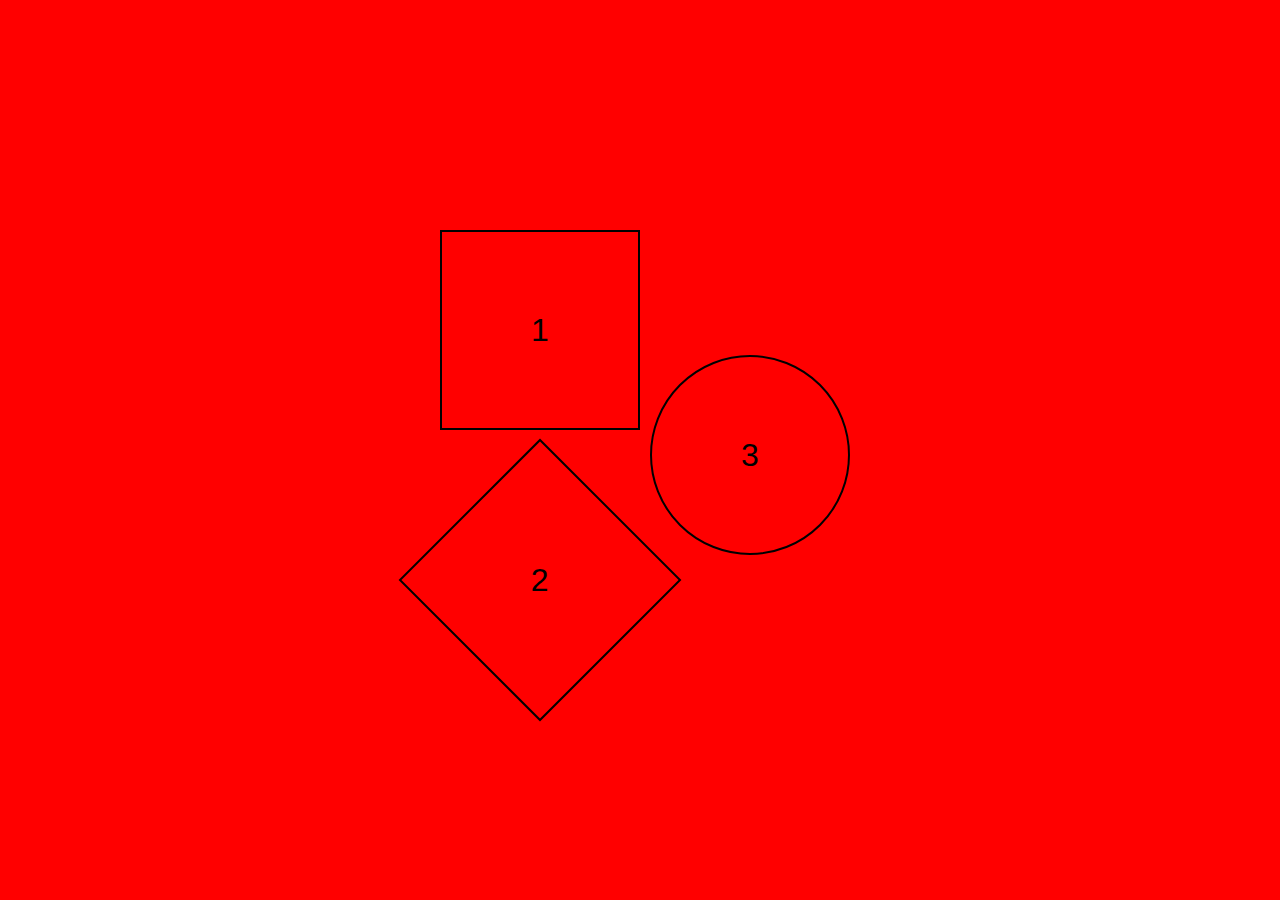
<file: 01 Do Practice Projects/0. Project Elements/blocks/index.html>
<!DOCTYPE html>
<html lang="en">
<head>
    <meta charset="UTF-8">
    <meta name="viewport" content="width=device-width, initial-scale=1.0">
    <title>Document</title>
    <link rel="stylesheet" href="style.css">
</head>
<body>
    <div id="main">
        <div id="box">
            <div id="square" class="shape"><h1>1</h1></div>
            <div id="diamond" class="shape"><h1>2</h1></div>
        </div>
        <div id="circle" class="shape"><h1>3</h1></div>
    </div>
</body>
</html>
</file>
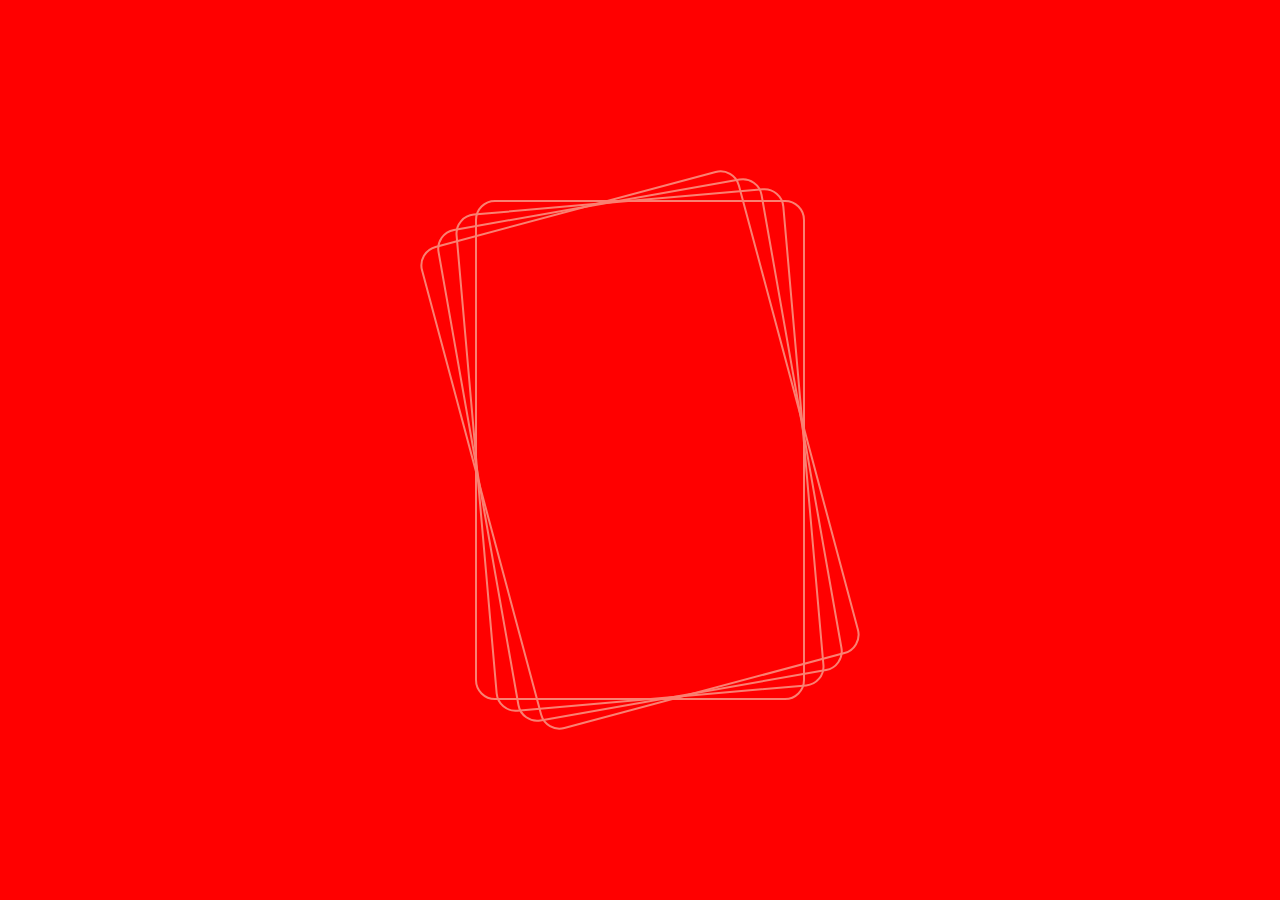
<file: 01 Do Practice Projects/0. Project Elements/cards/index.html>
<!DOCTYPE html>
<html lang="en">
<head>
    <meta charset="UTF-8">
    <meta name="viewport" content="width=device-width, initial-scale=1.0">
    <title>Cards</title>
    <link rel="stylesheet" href="style.css">
</head>
<body>
    <div id="main">
        <div id="card1" class="card"></div>
        <div id="card2" class="card"></div>
        <div id="card3" class="card"></div>
        <div id="card4" class="card"></div>
    </div>
</body>
</html>
</file>
<file: 01 Do Practice Projects/0. Project Elements/blocks/style.css>
* {
  margin: 0;
  padding: 0;
  box-sizing: border-box;
}

html,
body {
  height: 100%;
  width: 100%;
  font-family: "Gill Sans", "Gill Sans MT", Calibri, "Trebuchet MS", sans-serif;
}

#main {
  height: 100%;
  width: 100%;
  display: flex;
  align-items: center;
  justify-content: center;
  background-color: red;
}

.shape {
  margin-left: 10px;
  margin-top: 10px;
  height: 200px;
  width: 200px;
  /* background-color: rgb(255, 255, 255); */
  border: 2px solid rgb(0, 0, 0);
  display: flex;
  align-items: center;
  justify-content: center;
}

h1 {
  font-weight: 300;
}

#square:hover {
  background-color: #ffffff;
  transform: scale(2);
}

#circle {
  border-radius: 50%;
}

#circle:hover {
  background-color: rgb(200, 255, 0);
  transform: scale(2);
}

#diamond {
  rotate: 45deg;
  margin-top: 50px;
}

#diamond:hover {
  background-color: blue;
  transform: scale(2);
}

#diamond h1 {
  rotate: -45deg;
}
</file>
<file: 01 Do Practice Projects/0. Project Elements/cards/style.css>
* {
  margin: 0;
  padding: 0;
  box-sizing: border-box;
}

html,
body {
  height: 100%;
  width: 100%;
}

#main {
  height: 100%;
  width: 100%;
  background-color: red;
  /* display: flex;
  align-items: center;
  justify-content: center; */
}

.card {
  position: absolute;
  top: 50%;
  left: 50%;
  height: 500px;
  width: 330px;
  border: 2px solid salmon;
  border-radius: 20px;
}

#card1 {
  transform: translate(-50%, -50%);
  z-index: 4;
  background-image: url(https://images.unsplash.com/photo-1464863979621-258859e62245?q=80&w=1972&auto=format&fit=crop&ixlib=rb-4.0.3&ixid=M3wxMjA3fDB8MHxwaG90by1wYWdlfHx8fGVufDB8fHx8fA%3D%3D);
  background-size: cover;
}

#card2 {
  transform: translate(-50%, -50%) rotate(-5deg);
  z-index: 3;
  background-image: url(https://images.unsplash.com/photo-1516726817505-f5ed825624d8?q=80&w=1974&auto=format&fit=crop&ixlib=rb-4.0.3&ixid=M3wxMjA3fDB8MHxwaG90by1wYWdlfHx8fGVufDB8fHx8fA%3D%3D);
  background-size: cover;
}

#card2:hover {
  z-index: 10;
}

#card3 {
  transform: translate(-50%, -50%) rotate(-10deg);
  z-index: 2;
  background-image: url(https://images.unsplash.com/photo-1467632499275-7a693a761056?q=80&w=1974&auto=format&fit=crop&ixlib=rb-4.0.3&ixid=M3wxMjA3fDB8MHxwaG90by1wYWdlfHx8fGVufDB8fHx8fA%3D%3D);
  background-size: cover;
}

#card3:hover {
  z-index: 10;
}

#card4 {
  transform: translate(-50%, -50%) rotate(-15deg);
  z-index: 1;
  background-image: url(https://images.unsplash.com/photo-1440589473619-3cde28941638?q=80&w=1974&auto=format&fit=crop&ixlib=rb-4.0.3&ixid=M3wxMjA3fDB8MHxwaG90by1wYWdlfHx8fGVufDB8fHx8fA%3D%3D);
  background-size: cover;
}

#card4:hover {
  z-index: 10;
}
</file>
